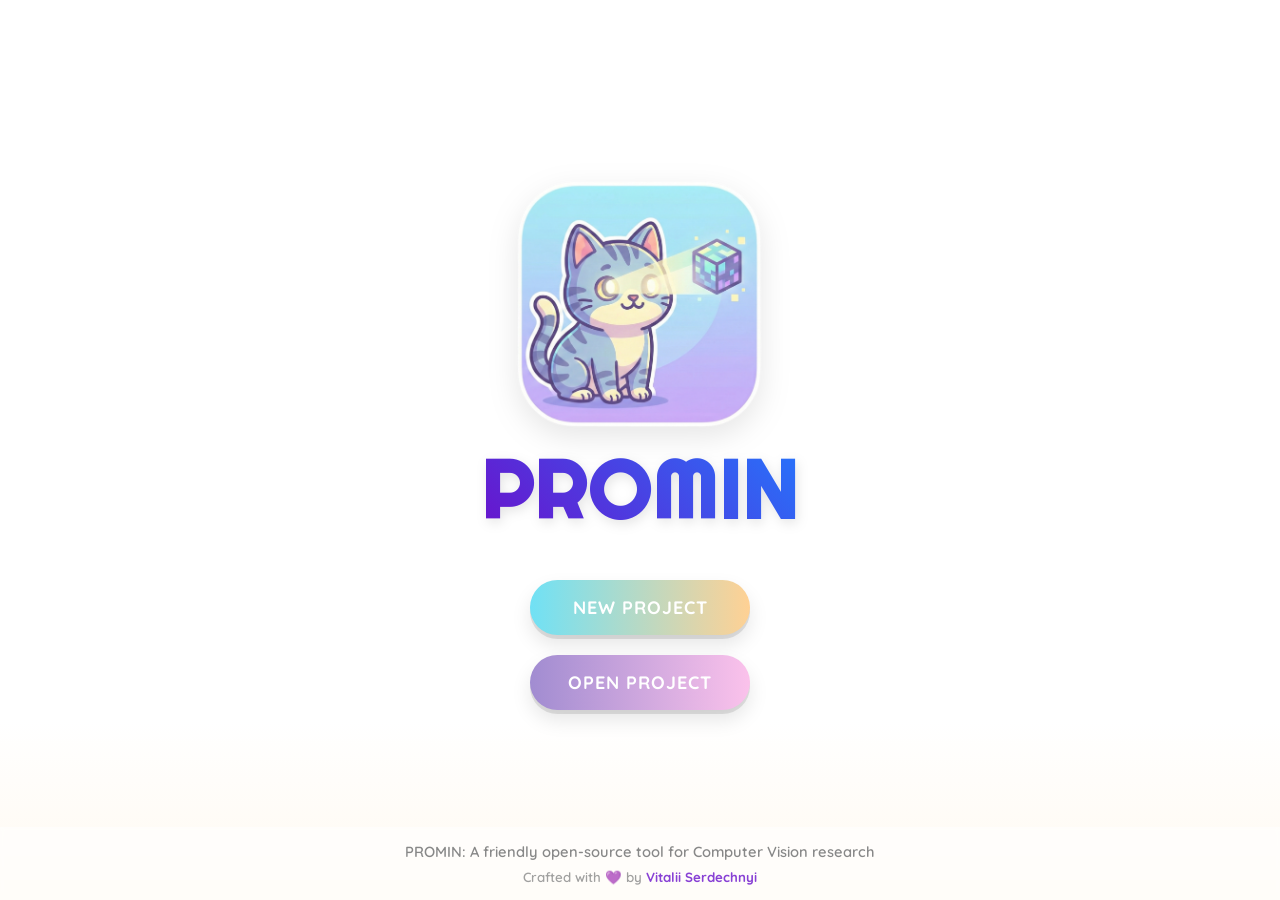
<file: templates/index.html>
<!DOCTYPE html>
<html lang="en">

<head>
    <meta charset="UTF-8">
    <meta name="viewport" content="width=device-width, initial-scale=1.0">
    <title>PROMIN: A friendly open-source tool for Computer Vision research</title>
    
    <link rel="stylesheet" href="../static/css/index.css">
    
    <link rel="preconnect" href="https://fonts.googleapis.com">
    <link rel="preconnect" href="https://fonts.gstatic.com" crossorigin>
    <link href="https://fonts.googleapis.com/css2?family=Righteous&family=Quicksand:wght@500;700&display=swap" rel="stylesheet">
    
    <link rel="icon" href="../static/images/favicon_new.ico" type="image/x-icon">
</head>

<body>

    <main class="container">
        <img src="../static/images/logo (2).png" alt="Promin Logo" class="logo">
        <h1 class="title">PROMIN</h1>
        
        <div class="control-buttons-containter">
            <button id="new-project-btn" class="btn">New Project</button>
            <button id="open-project-btn" class="btn">Open Project</button>
        </div>
    </main>

    <div id="upload-modal" class="modal-overlay">
        <div class="modal">
            <button class="close-btn" aria-label="Close modal">×</button>
            <form action="/upload" method="post" enctype="multipart/form-data">
                
                <div class="upload-modal-section">
                    <label for="project-name">Enter Project Name:</label>
                    <input type="text" name="project_name" id="project-name" placeholder="My New Project" required>
                </div>

                <div class="upload-modal-section checkbox-row">
                    <input type="checkbox" name="annotate_frames" id="annotate-frames" checked>
                    <label for="annotate-frames">Auto-annotate with YOLOv11</label>
                </div>

                <div class="upload-modal-section">
                    <label for="video">Select Video File:</label>
                    <input type="file" name="video" id="video" accept="video/*" required>      
                </div>

                <button type="submit" class="btn">Create Project</button>
            </form>
        </div>
    </div>

    <div id="open-modal" class="modal-overlay">
        <div class="modal">
            <button class="close-btn" aria-label="Close modal">×</button>
            <form action="/open" method="get">
                
                <label for="projects-select" id="project-select-label">Select Project to Open:</label>
                <select name="project_name" id="projects-select" required>
                    </select>

                <button type="submit" id="open-project-submit-btn" class="btn">Open Project</button>
            </form>
        </div>
    </div>

    <footer class="footer">
        <p>PROMIN: A friendly open-source tool for Computer Vision research</p>
        <div class="author-credit">
            Crafted with <span class="heart-beat">💜</span> by <span class="author-name">Vitalii Serdechnyi</span>
        </div>
    </footer>

    <script src="../static/js/index.js"></script>
</body>

</html>
</file>
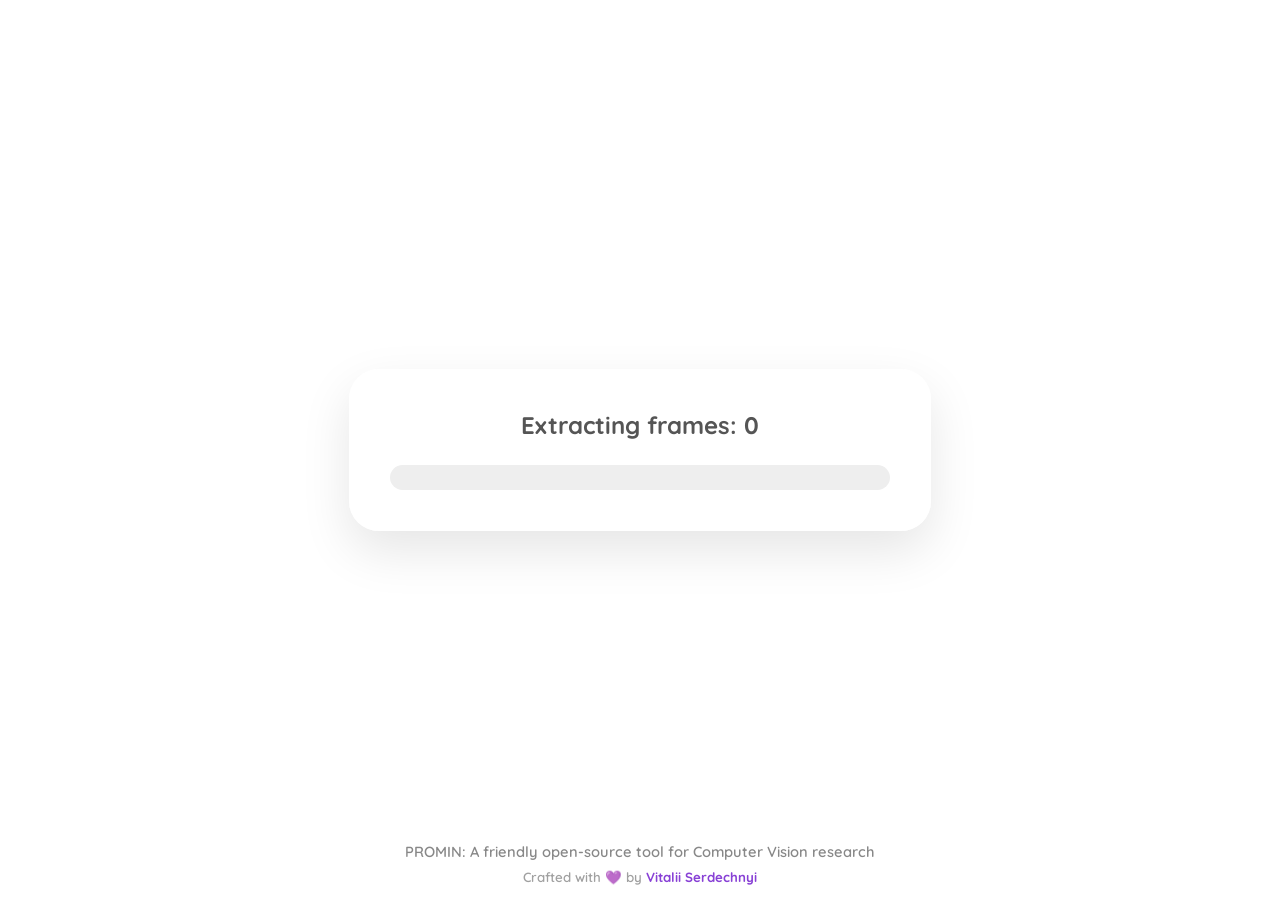
<file: templates/video-processing.html>
<!DOCTYPE html>
<html lang="en">

<head>
    <meta charset="UTF-8">
    <meta name="viewport" content="width=device-width, initial-scale=1.0">
    <title>PROMIN: A friendly open-source tool for Computer Vision research</title>
    <link rel="stylesheet" href="../static/css/video_processing.css">
    <link rel="icon" href="../static/images/favicon_new.ico" type="image/x-icon">
</head>

<body>
    <canvas id="neuralCanvas"></canvas>

    <div id="processing-status">
        <p id="status-message">Extracting frames: 0</p>

        <div id="progress-bar-container"
            style="width: 100%; background-color: #eee; border-radius: 15px; height: 25px; overflow: hidden;">
            <div id="progress-bar"></div>
        </div>
    </div>

    <footer class="footer">
        <p>PROMIN: A friendly open-source tool for Computer Vision research</p>
        <div class="author-credit">
            Crafted with <span class="heart-beat">💜</span> by <span class="author-name">Vitalii Serdechnyi</span>
        </div>
    </footer>

    <script src="https://cdn.socket.io/4.0.1/socket.io.min.js"></script>
    <script src="../static/js/video_processing.js"></script>
</body>

</html>
</file>
<file: static/css/index.css>
/* --- IMPORTS & FONTS --- */
@import url('https://fonts.googleapis.com/css2?family=Quicksand:wght@500;700&display=swap');

/* --- LAYOUT & BASE --- */
body {
    margin: 0;
    padding: 0;
    display: flex;
    justify-content: center;
    align-items: center;
    min-height: 100vh;
    min-width: 100vw;
    background: linear-gradient(to bottom, #ffffff 80%, #fff9f0 100%);
    font-family: "Quicksand", "Fira Sans", sans-serif;
    font-weight: 500;
    overflow-x: hidden;
}

.container {
    display: flex;
    flex-direction: column;
    align-items: center;
    justify-content: center;
    width: 100%;
    height: 100%;
    z-index: 1;
}

/* --- FOOTER & AUTHOR --- */
.footer {
    position: fixed;
    bottom: 0;
    left: 0;
    width: 100%;
    
    display: flex;
    flex-direction: column;
    align-items: center;     
    justify-content: center;
    gap: 8px;                
    
    padding: 15px 0;        
    box-sizing: border-box;  
    
    font-size: 11pt;
    color: #888;
    font-family: "Quicksand", sans-serif;
    font-weight: 600;
    
    /* Фон-стекло */
    background: rgba(255, 255, 255, 0.6);
    backdrop-filter: blur(2px);
    z-index: 100; 
}

.footer p {
    margin: 0;
    padding: 0;
    text-align: center;
}

.author-credit {
    font-size: 10pt;
    opacity: 0.8;
    text-align: center;
}

.author-name {
    color: #6a11cb;
    font-weight: 700;
}

.heart-beat {
    display: inline-block;
    color: #a18cd1;
    animation: heartbeat 1.5s infinite;
}

@keyframes heartbeat {
    0% { transform: scale(1); }
    10% { transform: scale(1.1); }
    20% { transform: scale(1); }
    30% { transform: scale(1.1); }
    40% { transform: scale(1); }
    100% { transform: scale(1); }
}

/* --- BRANDING (Logo & Title) --- */
.logo {
    width: 250px;
    height: auto;
    filter: drop-shadow(0 10px 15px rgba(0,0,0,0.1));
    transition: transform 0.3s cubic-bezier(0.175, 0.885, 0.32, 1.275);
}

.logo:hover {
    transform: scale(1.05) rotate(3deg);
}

.title {
    font-size: 60pt;
    background: -webkit-linear-gradient(45deg, #6a11cb, #2575fc);
    -webkit-background-clip: text;
    -webkit-text-fill-color: transparent;
    margin: 10px 0 30px;
    text-align: center;
    font-family: "Righteous", sans-serif;
    letter-spacing: 2px;
    filter: drop-shadow(2px 4px 6px rgba(0,0,0,0.1));
}

/* --- BUTTONS --- */
.control-buttons-containter {
    display: flex;
    flex-direction: column;
    align-items: center;
    justify-content: center;
}

.btn {
    border: none;
    color: white;
    width: 220px;
    height: 55px;
    font-size: 18px;
    font-weight: 700;
    cursor: pointer;
    margin: 10px auto;
    border-radius: 50px;
    box-shadow: 0 4px 0 rgba(0,0,0,0.1), 0 10px 20px rgba(0,0,0,0.1);
    transition: all 0.2s cubic-bezier(0.175, 0.885, 0.32, 1.275);
    text-transform: uppercase;
    letter-spacing: 1px;
    font-family: "Quicksand", sans-serif;
}

.btn:hover {
    transform: translateY(-2px);
    filter: brightness(1.05);
}

.btn:active {
    transform: translateY(4px);
    box-shadow: 0 0 0 rgba(0,0,0,0.1), 0 5px 10px rgba(0,0,0,0.1);
}

/* Theme: Cyan/Orange (Create Project) */
#new-project-btn, 
#upload-modal .btn {
    background-image: linear-gradient(90deg, #70e1f5 0%, #ffd194 100%);
    background-color: #70e1f5;
}

/* Theme: Purple/Pink (Open Project) */
#open-project-btn, 
#open-modal .btn {
    background-image: linear-gradient(90deg, #a18cd1 0%, #fbc2eb 100%);
    background-color: #a18cd1;
}

/* --- FORMS & INPUTS --- */
.upload-modal-section {
    margin-top: 20px;
    width: 100%;
    text-align: left;
}

.upload-modal-section label,
#open-modal label {
    font-weight: bold;
    color: #555;
    display: block;
    margin-bottom: 8px;
}

/* Shared styles for Text Inputs and Selects */
#upload-modal input[type="text"],
#open-modal select {
    width: 100%;
    box-sizing: border-box;
    padding: 15px;
    border-radius: 15px;
    border: 2px solid #eee;
    background-color: #fcfcfc;
    font-size: 16px;
    color: #555;
    font-family: inherit;
    transition: border-color 0.3s;
}

#upload-modal input[type="text"]:focus,
#open-modal select:focus {
    outline: none;
    border-color: #a18cd1;
    background-color: #fff;
}

#upload-modal input[type="file"] {
    margin-top: 5px;
    font-size: 14px;
}

/* Checkbox Alignment (Left aligned) */
.upload-modal-section.checkbox-row {
    display: flex;
    align-items: center;
    justify-content: flex-start;
    margin: 15px 0;
}

.upload-modal-section.checkbox-row input[type="checkbox"] {
    width: 20px;
    height: 20px;
    margin: 0 10px 0 0;
    cursor: pointer;
    accent-color: #70e1f5;
}

.upload-modal-section.checkbox-row label {
    margin-bottom: 0;
    display: inline-block;
    cursor: pointer;
}

/* Open Project specific spacing */
#open-modal label {
    font-size: 18px;
    font-weight: 700;
    margin-bottom: 20px;
}

#open-modal select {
    margin-top: 0;
}

/* --- MODALS --- */
.modal-overlay {
    position: fixed;
    top: 0;
    left: 0;
    width: 100vw;
    height: 100vh;
    background-color: rgba(0, 0, 0, 0);
    display: none; /* Hidden by default */
    justify-content: center;
    align-items: center;
    z-index: 999;
    transition: opacity 0.3s ease, background-color 0.3s ease;
    opacity: 0;
}

.modal-overlay.active {
    background-color: rgba(69, 58, 100, 0.3);
    opacity: 1;
    backdrop-filter: blur(5px);
}

.modal {
    background-color: rgba(255, 255, 255, 0.95);
    padding: 40px;
    border-radius: 30px;
    box-shadow: 0 20px 50px rgba(0,0,0,0.15);
    border: 1px solid rgba(255,255,255,0.5);
    max-width: 450px;
    width: 90%;
    position: relative;
    text-align: center;
    
    /* Animation state: initial */
    transform: translateY(-20px) scale(0.96);
    opacity: 0;
    transition: transform 0.3s ease, opacity 0.3s ease;
}

.modal-overlay.active .modal {
    /* Animation state: active */
    transform: translateY(0) scale(1);
    opacity: 1;
}

.modal .close-btn {
    position: absolute;
    top: 15px;
    right: 15px;
    width: 30px;
    height: 30px;
    background-color: #ff6b6b;
    color: white;
    border: none;
    border-radius: 50%;
    font-size: 18px;
    cursor: pointer;
    display: flex;
    justify-content: center;
    align-items: center;
    transition: transform 0.2s, background-color 0.2s;
    box-shadow: 0 4px 10px rgba(255, 107, 107, 0.4);
}

.modal .close-btn:hover {
    background-color: #ff5252;
    transform: scale(1.1);
}

/* Full width buttons inside modals */
.modal .btn {
    width: 100%;
    margin-top: 20px;
}

/* --- SEASONAL PARTICLES (Magic Background) --- */

.seasonal-particle {
    position: fixed;
    top: -50px; 
    z-index: -1; 
    pointer-events: none; 
    user-select: none; 
    animation-name: fall, sway, spin;
    animation-timing-function: linear, ease-in-out, linear;
    animation-iteration-count: infinite, infinite, infinite;
}

@keyframes fall {
    0% {
        top: -50px;
        opacity: 0;
    }
    10% {
        opacity: 0.8;
    }
    90% {
        opacity: 0.8;
    }
    100% {
        top: 105vh; 
        opacity: 0;
    }
}

@keyframes sway {
    0%, 100% {
        transform: translateX(0px);
    }
    50% {
        transform: translateX(50px); /* Сдвиг вправо */
    }
}

@keyframes spin {
    0% {
        transform: rotate(0deg);
    }
    100% {
        transform: rotate(360deg);
    }
}
</file>
<file: static/css/video_processing.css>
/* --- IMPORTS & FONTS --- */
@import url('https://fonts.googleapis.com/css2?family=Quicksand:wght@500;700&display=swap');

/* --- LAYOUT & BASE --- */
body {
    margin: 0;
    padding: 0;
    display: flex;
    justify-content: center;
    align-items: center;
    min-height: 100vh;
    min-width: 100vw;
    /* Шрифт Quicksand для всего тела */
    font-family: "Quicksand", "Fira Sans", sans-serif;
    font-weight: 500;
    overflow: hidden; /* Чтобы не появлялись скроллы */
}

/* Фон-анимация (Нейроны) */
canvas {
    position: fixed;
    top: 0;
    left: 0;
    z-index: -1; /* Строго на заднем плане */
}

/* --- PROCESSING CARD --- */
#processing-status {
    width: 500px;
    padding: 40px;
    
    /* Стеклянный стиль (как модалки на главной) */
    background-color: rgba(255, 255, 255, 0.9);
    backdrop-filter: blur(10px);
    
    /* Скругления и тени */
    border-radius: 30px;
    box-shadow: 0 20px 50px rgba(0, 0, 0, 0.1);
    border: 1px solid rgba(255, 255, 255, 0.5);
    
    text-align: center;
    /* Легкая анимация появления */
    animation: floatIn 0.8s ease-out;
}

@keyframes floatIn {
    from { transform: translateY(20px); opacity: 0; }
    to { transform: translateY(0); opacity: 1; }
}

/* Текст статуса */
#status-message {
    font-family: "Quicksand", sans-serif;
    font-size: 18pt; /* Крупнее и читабельнее */
    font-weight: 700;
    color: #555;
    margin-top: 0;
    margin-bottom: 25px;
}

/* --- PROGRESS BAR --- */
/* Контейнер (серая подложка) */
#progress-bar-container {
    width: 100%;
    background-color: #eee; /* Светло-серый трек */
    border-radius: 15px;
    height: 25px; /* Чуть выше */
    overflow: hidden; /* Чтобы полоска не вылезала за скругления */
}

/* Сама цветная полоска */
#progress-bar {
    width: 0%;
    height: 100%;
    border-radius: 15px;
    
    /* Тот же градиент, что у кнопки New Project (связь стилей) */
    background-image: linear-gradient(90deg, #70e1f5 0%, #ffd194 100%);
    background-color: #70e1f5;
    
    /* Плавность движения */
    transition: width 0.4s ease-in-out;
    
    /* Эффект свечения */
    box-shadow: 0 0 10px rgba(112, 225, 245, 0.5);
}

/* --- FOOTER & AUTHOR --- */
.footer {
    position: fixed;
    bottom: 0;
    left: 0;
    width: 100%;
    
    display: flex;
    flex-direction: column;
    align-items: center;     
    justify-content: center;
    gap: 8px;                
    
    padding: 15px 0;        
    box-sizing: border-box;  
    
    font-size: 11pt;
    color: #888;
    font-family: "Quicksand", sans-serif;
    font-weight: 600;
    
    /* Фон-стекло */
    background: rgba(255, 255, 255, 0.6);
    backdrop-filter: blur(2px);
    z-index: 100; 
}

.footer p {
    margin: 0;
    padding: 0;
    text-align: center;
}

.author-credit {
    font-size: 10pt;
    opacity: 0.8;
    text-align: center;
}

.author-name {
    color: #6a11cb;
    font-weight: 700;
}

.heart-beat {
    display: inline-block;
    color: #a18cd1;
    animation: heartbeat 1.5s infinite;
}

@keyframes heartbeat {
    0% { transform: scale(1); }
    10% { transform: scale(1.1); }
    20% { transform: scale(1); }
    30% { transform: scale(1.1); }
    40% { transform: scale(1); }
    100% { transform: scale(1); }
}
</file>
